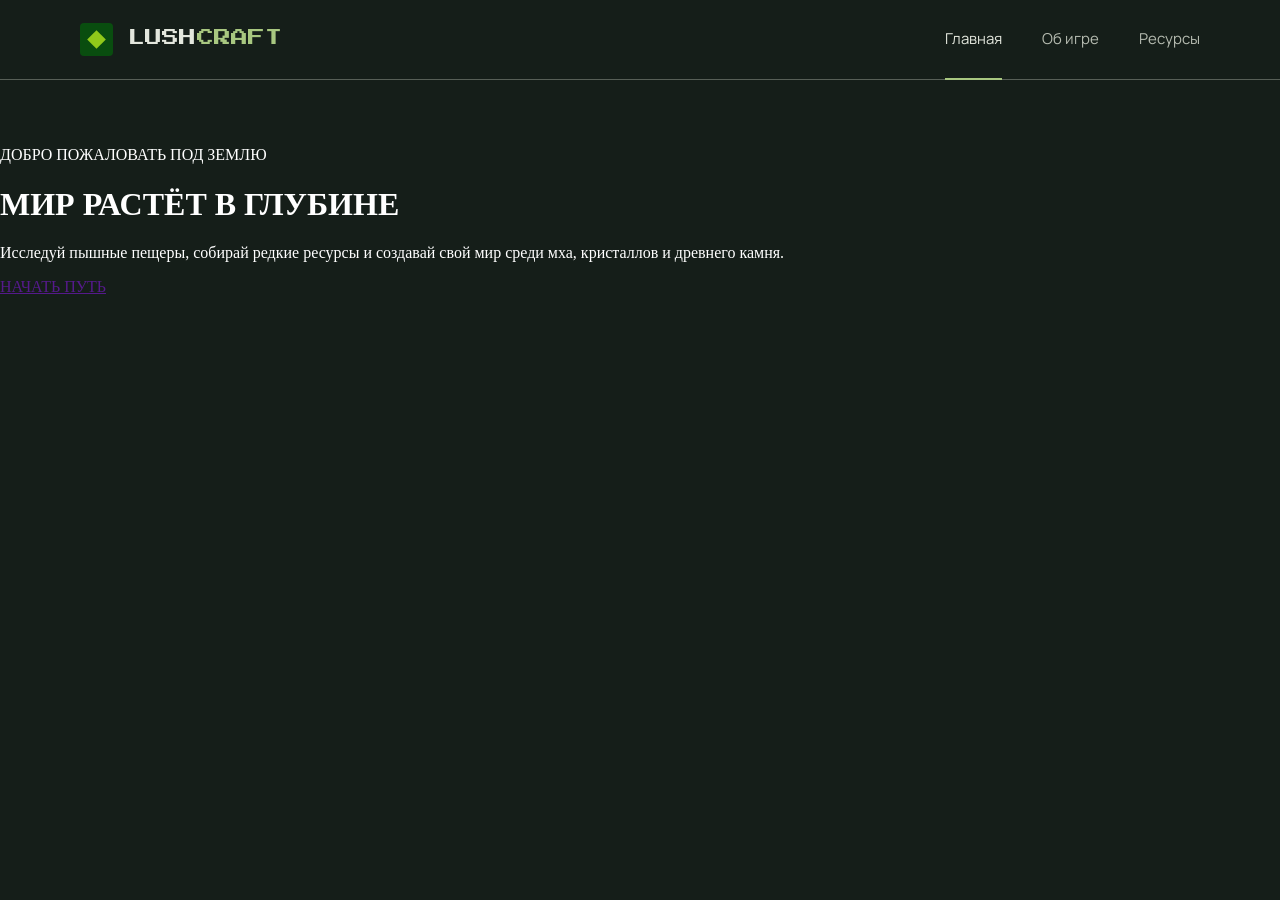
<file: index.html>
<!DOCTYPE html>
<html lang="en">
<head>
    <meta charset="UTF-8">
    <meta name="viewport" content="width=device-width, initial-scale=1.0">
    <title>Information about Minecraft. Home</title>
    <link rel="stylesheet" href="./css/normolize.css">
    <link rel="stylesheet" href="./css/style.css">
    <link rel="preconnect" href="https://fonts.googleapis.com">
    <link rel="preconnect" href="https://fonts.gstatic.com" crossorigin>
    <link href="https://fonts.googleapis.com/css2?family=Manrope:wght@200..800&family=Press+Start+2P&display=swap" rel="stylesheet">
    <link rel="icon" href="./favicon/favicon.svg" type="image/x-icon">
    <link rel="icon" href="./favicon/favicon.svg" type="image/png" sizes="32x32">
    <link rel="icon" href="./favicon/favicon.svg" type="image/png" sizes="16x16">
    <link rel="apple-touch-icon" href="./favicon/favicon.svg" sizes="180x180">
</head>
<body>
    <header class="header">
        <a class="logo" href="index.html">
            <img class="logo__picture" src="./pictures/logo.svg" alt="logo">
            <span>
                <span class="logo__text">LUSH</span>
                <span class="logo__text logo__text--color">CRAFT</span>
            </span>
        </a>
        <nav class="menu">
            <ul class="menu__list">
                <li class="menu__item">
                    <a href="" class="anchor-link anchor-link--active">Главная</a>
                </li>
                <li class="menu__item">
                    <a href="./pages/about-game.html" class="anchor-link">Об игре</a>
                </li>
                <li class="menu__item">
                    <a href="" class="anchor-link">Ресурсы</a>
                </li>
            </ul>
        </nav>
        <div class="menu__backdrop"></div>
        <button class="burger">
            <span class="burger__line"></span>
        </button>
    </header>
    <main>
        <section class="hero">
            <div class="brow">
                <span class="brow__line"></span>
                <p class="brow__text">ДОБРО ПОЖАЛОВАТЬ ПОД ЗЕМЛЮ</p>
            </div>
            <h1 class="main-title">МИР РАСТЁТ <span class="main-title__color">В ГЛУБИНЕ</span></h1>
            <p class="hero__description">Исследуй пышные пещеры, собирай редкие ресурсы и создавай свой мир среди мха, кристаллов и древнего камня.</p>
            <div class="hero__wrapper-button">
                <a href="" class="info-link">
                    <span class="info-link__text">НАЧАТЬ ПУТЬ</span>
                    <span class="info-link__icon"></span>
                </a>
                <a href="" class="resource-link"></a>
            </div>
        </section>
    </main>
    <script src="./JS/mobile-menu.js"></script>
</body>
</html>
</file>
<file: css/style.css>
/* font-family: "Press Start 2P", system-ui; */
/* font-family: "Manrope", sans-serif; */

:root {
    --context-green: #a8c780;
    --white: #e3e7dd;
    --grey-green: #b5bbb0;
    --grey-green-opacity: #b5bbb06a;
    --dark-green: #101612;
    --green: #161d17;
    --dark-dark-geen: #151e19;
    --text-grey: #D9D9D9;
    --dark: #000000;
}

body {
    background-color: var(--dark-dark-geen);
}

.header {
    display: flex;
    justify-content: space-between;
    padding: 23px 80px;
    border-bottom: 1px solid var(--grey-green-opacity);
    align-items: center;
    position: fixed;
    width: 100%;
}

main {
    padding-top: 130px;
    color: #fff;
}

.menu {
}

.menu__list {
    display: flex;
    gap: 40px;
    /* position: absolute;
    top: 130px;
    left: 50px; */
    align-items: center;
}

.menu__item {
}

.anchor-link {
    text-decoration: none;
    color: var(--grey-green);
    font-size: 15px;
    font-family: "Manrope", sans-serif;
    padding: 20px 0px;
    position: relative;
}

.anchor-link--active {
    color: var(--white);
}

.anchor-link:hover {
    color: var(--white);
}

.anchor-link::after {
    content: "";
    display: none;
    background-color: var(--context-green);
    width: 100%;
    height: 2px;
    position: absolute;
    bottom: -11px;
    left: 0;
}

.anchor-link--active::after{
    display: block;
}

.logo {
    color: var(--white);
    text-decoration: none;
    word-spacing: -3px;
    display: flex;
    align-items: center;
    gap: 15px;
    z-index: 4;
}
.logo__picture {
    width: 33px;
    height: 33px;
}
.logo__text {
    font-size: 17px;
    font-family: "Press Start 2P", system-ui;
}
.logo__text--color {
    color: var(--context-green);
}

.menu__backdrop {
    display: none;
}

.burger {
    width: 30px;
    height: 30px;
    display: none;
    background-color: transparent;
    border: none;
    padding: 0px;
    position: relative;
}

.burger__line {
    display: block;
    width: 100%;
    height: 3px;
    background-color: var(--white);
    position: absolute;
    top: 50%;
    left: 50%;
    transform: translate(-50%,-50%);
    transition: background-color 0.5s 0s;
}

.burger__line::after {
    content: "";
    display: block;
    width: 100%;
    height: 3px;
    background-color: var(--white);
    position: absolute;
    top: -7px;
    transition: transform 0.3s, top 0.3s 0.3s;
}

.burger__line::before {
    content: "";
    display: block;
    width: 100%;
    height: 3px;
    background-color: var(--white);
    position: absolute;
    top: 7px;
    transition: transform 0.3s, top 0.3s 0.3s
}

@media(max-width:768px) {
    .menu {
        position: absolute;
        top: 0;
        right: -100%;
        height: 100vh;
        width: 40vw;
        background: linear-gradient(320deg,rgba(15, 46, 23, 1) 0%, rgba(54, 84, 21, 1) 50%, rgb(30, 105, 34) 100%);
        z-index: 4;
        padding-top: 130px;
        transition: 0.5s;
    }

    .menu.open {
        right: 0;
    }

    .menu__list {
        flex-direction: column;
    }

    .anchor-link::after {
        display: none;
    }

    .anchor-link {
        font-size: 24px;
        padding: 10px 25px;
        background-color: var(--text-grey);
        color: var(--dark);
        display: block;
        border-radius: 15px;
        min-width: 150px;
        text-align: center;
    }

    .menu__backdrop {
        display: block;
        width: 100vw;
        height: 100vh;
        position: fixed;
        top: 0;
        left: -100%;
        z-index: 3;
        background-color: #115d0e2f;
        backdrop-filter: blur(7px);
        transition: 0.5s;
    }

    .menu__backdrop.open {
        left: 0;
    }

    .burger {
        display: block;
        z-index: 4;
    }

    .header {
        border-bottom: 1px solid var(--grey-green-opacity);
    }

    .burger.open .burger__line:before {
        top: 0;
        transform: rotate(45deg);
        transition: top 0.3s, transform 0.3s 0.3s;
    }

    .burger.open .burger__line::after {
        top: 0;
        transform: rotate(-45deg);
        transition: top 0.3s, transform 0.3s 0.3s;
    }

    .burger.open .burger__line {
        background-color: transparent;
        transition: background-color 0.3s 0s;
    }
}
</file>
<file: css/normolize.css>
/*! normalize.css v8.0.1 | MIT License | github.com/necolas/normalize.css */

/* Document
   ========================================================================== */

/**
 * 1. Correct the line height in all browsers.
 * 2. Prevent adjustments of font size after orientation changes in iOS.
 */

html {
  line-height: 1.15; /* 1 */
  -webkit-text-size-adjust: 100%; /* 2 */
}

/* Sections
   ========================================================================== */

/**
 * Remove the margin in all browsers.
 */

body {
  margin: 0;
}

/**
 * Render the `main` element consistently in IE.
 */

main {
  display: block;
}

/**
 * Correct the font size and margin on `h1` elements within `section` and
 * `article` contexts in Chrome, Firefox, and Safari.
 */

h1 {
  font-size: 2em;
  margin: 0.67em 0;
}

/* Grouping content
   ========================================================================== */

/**
 * 1. Add the correct box sizing in Firefox.
 * 2. Show the overflow in Edge and IE.
 */

hr {
  box-sizing: content-box; /* 1 */
  height: 0; /* 1 */
  overflow: visible; /* 2 */
}

/**
 * 1. Correct the inheritance and scaling of font size in all browsers.
 * 2. Correct the odd `em` font sizing in all browsers.
 */

pre {
  font-family: monospace, monospace; /* 1 */
  font-size: 1em; /* 2 */
}

/* Text-level semantics
   ========================================================================== */

/**
 * Remove the gray background on active links in IE 10.
 */

a {
  background-color: transparent;
}

/**
 * 1. Remove the bottom border in Chrome 57-
 * 2. Add the correct text decoration in Chrome, Edge, IE, Opera, and Safari.
 */

abbr[title] {
  border-bottom: none; /* 1 */
  text-decoration: underline; /* 2 */
  text-decoration: underline dotted; /* 2 */
}

/**
 * Add the correct font weight in Chrome, Edge, and Safari.
 */

b,
strong {
  font-weight: bolder;
}

/**
 * 1. Correct the inheritance and scaling of font size in all browsers.
 * 2. Correct the odd `em` font sizing in all browsers.
 */

code,
kbd,
samp {
  font-family: monospace, monospace; /* 1 */
  font-size: 1em; /* 2 */
}

/**
 * Add the correct font size in all browsers.
 */

small {
  font-size: 80%;
}

/**
 * Prevent `sub` and `sup` elements from affecting the line height in
 * all browsers.
 */

sub,
sup {
  font-size: 75%;
  line-height: 0;
  position: relative;
  vertical-align: baseline;
}

sub {
  bottom: -0.25em;
}

sup {
  top: -0.5em;
}

/* Embedded content
   ========================================================================== */

/**
 * Remove the border on images inside links in IE 10.
 */

img {
  border-style: none;
}

/* Forms
   ========================================================================== */

/**
 * 1. Change the font styles in all browsers.
 * 2. Remove the margin in Firefox and Safari.
 */

button,
input,
optgroup,
select,
textarea {
  font-family: inherit; /* 1 */
  font-size: 100%; /* 1 */
  line-height: 1.15; /* 1 */
  margin: 0; /* 2 */
}

/**
 * Show the overflow in IE.
 * 1. Show the overflow in Edge.
 */

button,
input { /* 1 */
  overflow: visible;
}

/**
 * Remove the inheritance of text transform in Edge, Firefox, and IE.
 * 1. Remove the inheritance of text transform in Firefox.
 */

button,
select { /* 1 */
  text-transform: none;
}

/**
 * Correct the inability to style clickable types in iOS and Safari.
 */

button,
[type="button"],
[type="reset"],
[type="submit"] {
  -webkit-appearance: button;
}

/**
 * Remove the inner border and padding in Firefox.
 */

button::-moz-focus-inner,
[type="button"]::-moz-focus-inner,
[type="reset"]::-moz-focus-inner,
[type="submit"]::-moz-focus-inner {
  border-style: none;
  padding: 0;
}

/**
 * Restore the focus styles unset by the previous rule.
 */

button:-moz-focusring,
[type="button"]:-moz-focusring,
[type="reset"]:-moz-focusring,
[type="submit"]:-moz-focusring {
  outline: 1px dotted ButtonText;
}

/**
 * Correct the padding in Firefox.
 */

fieldset {
  padding: 0.35em 0.75em 0.625em;
}

/**
 * 1. Correct the text wrapping in Edge and IE.
 * 2. Correct the color inheritance from `fieldset` elements in IE.
 * 3. Remove the padding so developers are not caught out when they zero out
 *    `fieldset` elements in all browsers.
 */

legend {
  box-sizing: border-box; /* 1 */
  color: inherit; /* 2 */
  display: table; /* 1 */
  max-width: 100%; /* 1 */
  padding: 0; /* 3 */
  white-space: normal; /* 1 */
}

/**
 * Add the correct vertical alignment in Chrome, Firefox, and Opera.
 */

progress {
  vertical-align: baseline;
}

/**
 * Remove the default vertical scrollbar in IE 10+.
 */

textarea {
  overflow: auto;
}

/**
 * 1. Add the correct box sizing in IE 10.
 * 2. Remove the padding in IE 10.
 */

[type="checkbox"],
[type="radio"] {
  box-sizing: border-box; /* 1 */
  padding: 0; /* 2 */
}

/**
 * Correct the cursor style of increment and decrement buttons in Chrome.
 */

[type="number"]::-webkit-inner-spin-button,
[type="number"]::-webkit-outer-spin-button {
  height: auto;
}

/**
 * 1. Correct the odd appearance in Chrome and Safari.
 * 2. Correct the outline style in Safari.
 */

[type="search"] {
  -webkit-appearance: textfield; /* 1 */
  outline-offset: -2px; /* 2 */
}

/**
 * Remove the inner padding in Chrome and Safari on macOS.
 */

[type="search"]::-webkit-search-decoration {
  -webkit-appearance: none;
}

/**
 * 1. Correct the inability to style clickable types in iOS and Safari.
 * 2. Change font properties to `inherit` in Safari.
 */

::-webkit-file-upload-button {
  -webkit-appearance: button; /* 1 */
  font: inherit; /* 2 */
}

/* Interactive
   ========================================================================== */

/*
 * Add the correct display in Edge, IE 10+, and Firefox.
 */

details {
  display: block;
}

/*
 * Add the correct display in all browsers.
 */

summary {
  display: list-item;
}

/* Misc
   ========================================================================== */

/**
 * Add the correct display in IE 10+.
 */

template {
  display: none;
}

/**
 * Add the correct display in IE 10.
 */

[hidden] {
  display: none;
}

ul,ol {
  margin: 0px;
  padding: 0px;
  list-style: none;
}

* {
  box-sizing: border-box;
}
</file>
